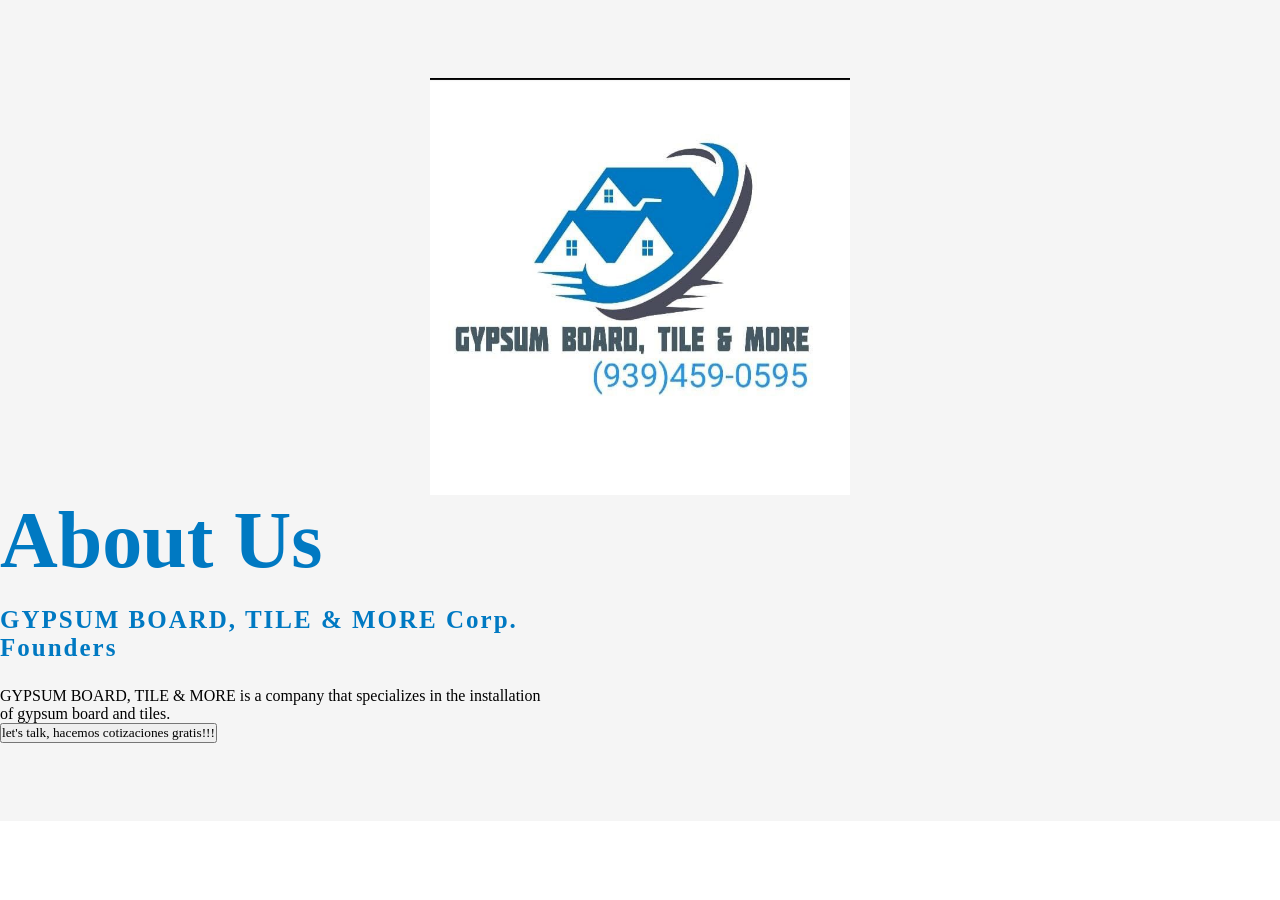
<file: about.html>
<!DOCTYPE html>
<html lang="en">
<head>
    <meta charset="UTF-8">
    <meta name="viewport" content="width=device-width, initial-scale=1.0">
    <title>About Us</title>
    <link rel="stylesheet" href="CSS/about.css">
</head>
<body>
    <section class="about">
        <div class="main">
            <img src="IMG/IMG-20250104-WA0001.jpg" alt="About Us">
        </div>
        <div class="about-text">
            <h1>About Us</h1>
            <h5>GYPSUM BOARD, TILE <span>& MORE Corp. Founders</span></h5>
            <p>GYPSUM BOARD, TILE & MORE is a company that specializes in the installation of gypsum board and tiles.</p>
        </div>
        <button type="button">let's talk, hacemos cotizaciones gratis!!!</button>
</body>
</html>
</file>
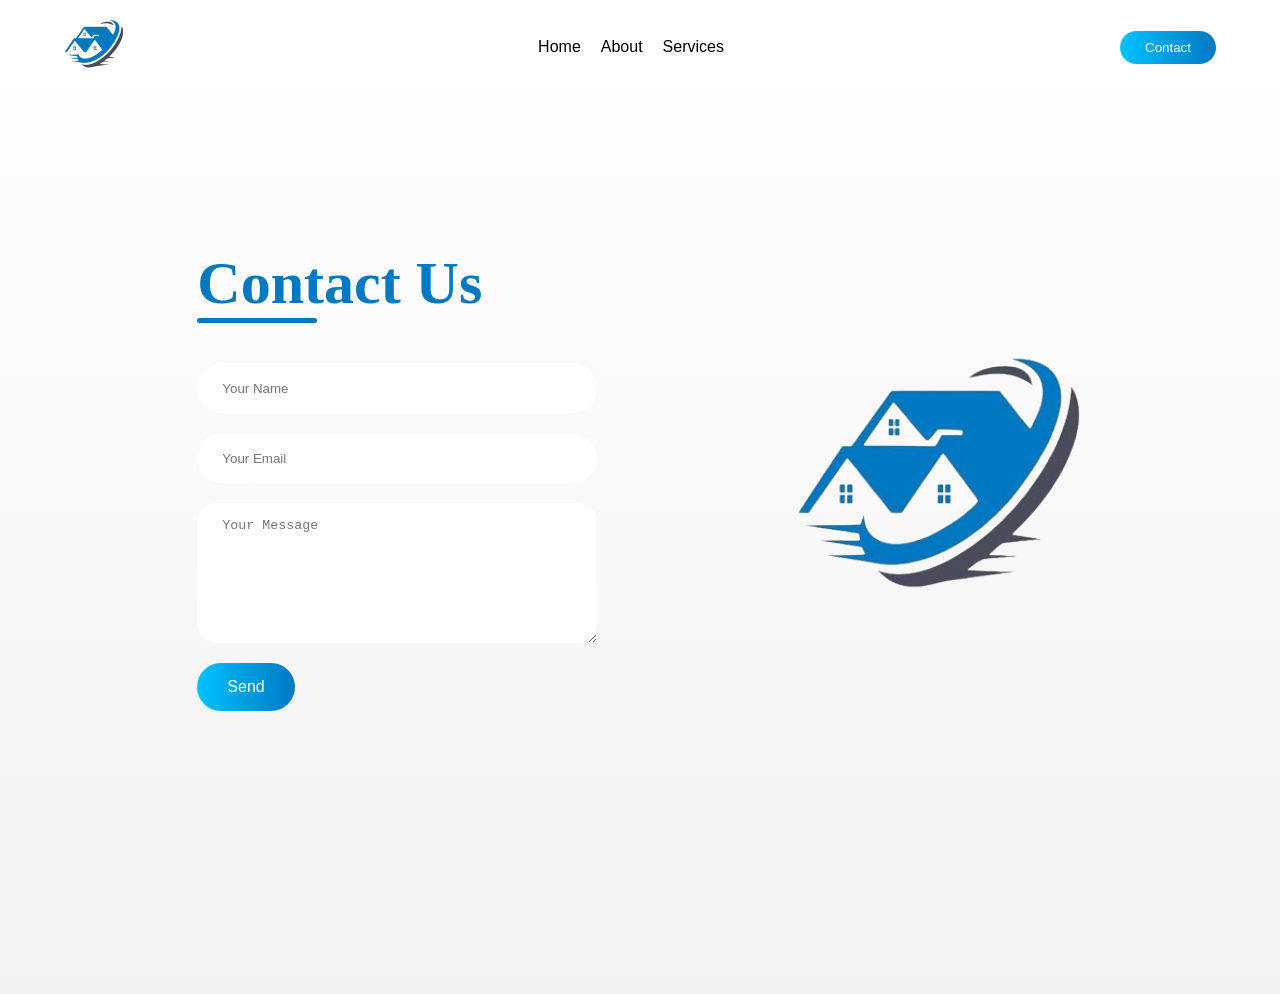
<file: contact.html>
<!DOCTYPE html>
<html lang="en">
<head>
    <meta charset="UTF-8">
    <meta name="viewport" content="width=device-width, initial-scale=1.0">
    <link rel="stylesheet" href="CSS/contact.css">
    <title>Contact Us</title>
</head>
<body>
    <header>
        <a href="index.html" class="logo">
            <img src="IMG/transperant_ico_resized.png" alt="Logo">
        </a>
        
            <nav>
                <ul class="nav_links">
                    <li><a href="index.html">Home</a></li>
                    <li><a href="about.html">About</a></li>
                    <li><a href="services.html">Services</a></li>
                </ul>
            </nav>
    
            <a class="cta" href="contact.html"><button>Contact</button></a>
        </header>
        
    <div class="contact-container">
        <form action="https://api.web3forms.com/submit" method="POST" class="contact-left">
            <input type="hidden" name="access_key" value="848b4993-a791-4ecd-9ce7-aaeb025a29ed">
            <div class="contact-left-title">
                <h2>Contact Us</h2>
                <hr>

            </div>
            <input type="text" name="name" placeholder="Your Name" class="contact-input" required>
            <input type="email" name="email" placeholder="Your Email" class="contact-input" required>
            <textarea name="message" placeholder="Your Message" class="contact-input" required></textarea>
            <button type="submit" class="contact-button">Send</button>

        </form>

        <div.contact-right>
            <img src="IMG/transperant_ico.png" alt="Contact Us" class="contact-image">

        </div>
</body>
</html>
</file>
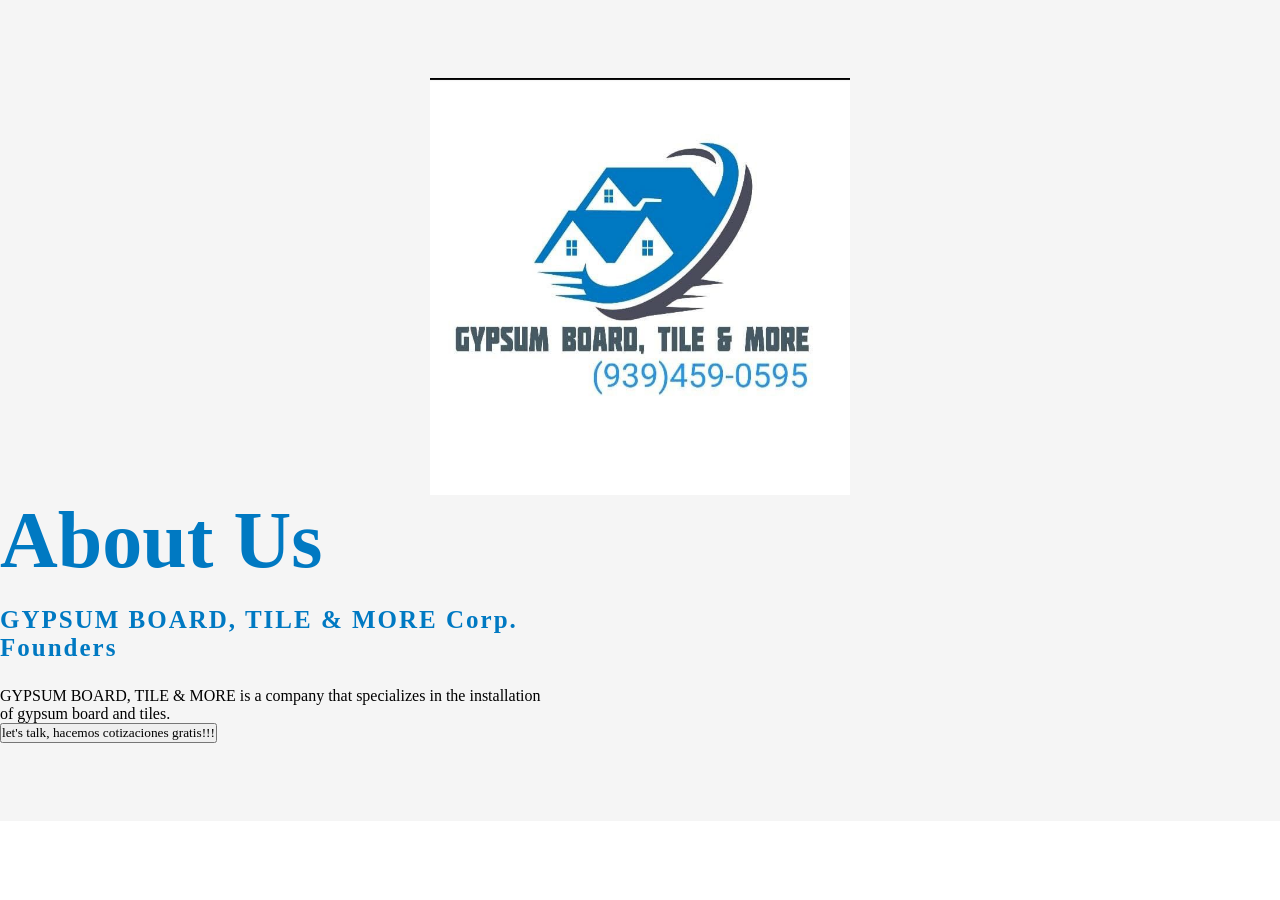
<file: HTML/about.html>
<!DOCTYPE html>
<html lang="en">
<head>
    <meta charset="UTF-8">
    <meta name="viewport" content="width=device-width, initial-scale=1.0">
    <title>About Us</title>
    <link rel="stylesheet" href="../CSS/about.css">
</head>
<body>
    <section class="about">
        <div class="main">
            <img src="../IMG/IMG-20250104-WA0001.jpg" alt="About Us">
        </div>
        <div class="about-text">
            <h1>About Us</h1>
            <h5>GYPSUM BOARD, TILE <span>& MORE Corp. Founders</span></h5>
            <p>GYPSUM BOARD, TILE & MORE is a company that specializes in the installation of gypsum board and tiles.</p>
        </div>
        <button type="button">let's talk, hacemos cotizaciones gratis!!!</button>
</body>
</html>
</file>
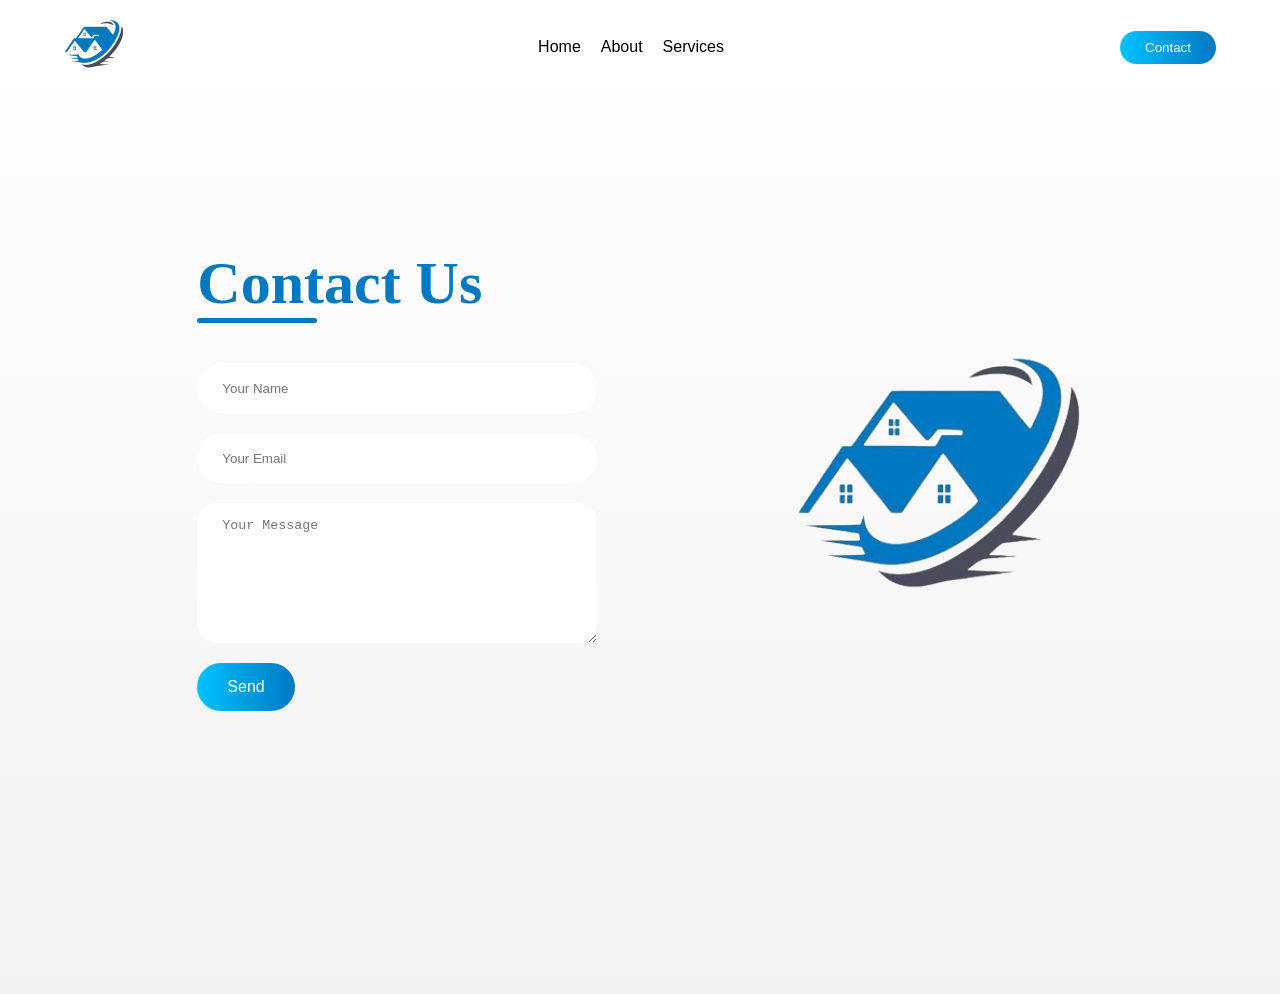
<file: HTML/contact.html>
<!DOCTYPE html>
<html lang="en">
<head>
    <meta charset="UTF-8">
    <meta name="viewport" content="width=device-width, initial-scale=1.0">
    <link rel="stylesheet" href="../CSS/contact.css">
    <title>Contact Us</title>
</head>
<body>
    <header>
        <a href="index.html" class="logo">
            <img src="../IMG/transperant_ico_resized.png" alt="Logo">
        </a>
        
            <nav>
                <ul class="nav_links">
                    <li><a href="index.html">Home</a></li>
                    <li><a href="about.html">About</a></li>
                    <li><a href="services.html">Services</a></li>
                </ul>
            </nav>
    
            <a class="cta" href="contact.html"><button>Contact</button></a>
        </header>
        
    <div class="contact-container">
        <form action="https://api.web3forms.com/submit" method="POST" class="contact-left">
            <input type="hidden" name="access_key" value="848b4993-a791-4ecd-9ce7-aaeb025a29ed">
            <div class="contact-left-title">
                <h2>Contact Us</h2>
                <hr>

            </div>
            <input type="text" name="name" placeholder="Your Name" class="contact-input" required>
            <input type="email" name="email" placeholder="Your Email" class="contact-input" required>
            <textarea name="message" placeholder="Your Message" class="contact-input" required></textarea>
            <button type="submit" class="contact-button">Send</button>

        </form>

        <div.contact-right>
            <img src="../IMG/transperant_ico.png" alt="Contact Us" class="contact-image">

        </div>
</body>
</html>
</file>
<file: CSS/about.css>
*{  
    padding: 0;
    margin: 0;
    font-family: 'Montserrat';
    box-sizing: border-box;
}

.about{
    width: 100%;
    padding: 78px 0px;
    background-color: whitesmoke;
}

.about img {
    height: auto;
    width: 420px;
}

.about-text {
    width: 550px;
}

.main {
    width: 1130px;
    max-width: 95%;
    margin: 0 auto;
    display: flex;
    align-items: center;
    justify-content: space-around;
}

.about-text h1 {
    font-size: 80px;
    text-transform: capitalize;
    color: #0079c2;
    margin-bottom: 20px;
}

.about-text h5{
    color: #0079c2;
    font-size: 25px;
    text-transform: capitalize;
    margin-bottom: 25px;
    letter-spacing: 2px;
}
</file>
<file: CSS/contact.css>
* {
    padding: 0;
    margin: 0;
    box-sizing: border-box;
}

body {
    font-family: 'Outfit';
    background: linear-gradient(white, #f2f2f2);
}

header {
    display: flex;
    justify-content: space-between; /* Ensures even spacing between logo, nav links, and button */
    align-items: center; /* Vertically centers all elements in the header */
    padding: 15px 5%; /* Adjusts spacing inside the header */
    background-color: white;
}

.logo {
    display: block; /* Makes the logo behave like a block for alignment */

    margin: 0;
}

.nav_links {
    list-style: none; /* Removes bullet points */
    display: flex; /* Aligns navigation items horizontally */
    align-items: center; /* Vertically centers the navigation links */
    gap: 20px; /* Adds spacing between navigation links */
    margin: 0; /* Removes any default margin on the list */
    padding-left: 18px; /* Removes any default padding on the list */
}

.nav_links li {
    display: inline-block; /* Ensures each list item behaves as an inline-block */
}

.nav_links li a {
    font-family: 'Montserrat', sans-serif;
    font-weight: 500;
    font-size: 16px;
    color: black;
    text-decoration: none;
    transition: color 0.3s ease; /* Smooth color transition on hover */
}

.nav_links li a:hover {
    color: #0079c2; /* Changes color on hover */
}

button {
    padding: 9px 25px;
    background: linear-gradient(270deg, #0079c2, #00c2ff);
    color: white;
    border: none;
    border-radius: 50px;
    cursor: pointer;
    transition: background-color 0.3s ease;
}

button:hover {
    background-color: linear-gradient(270deg, #00c2ff, #0079c2);
}

.contact-container {
    height: 100vh;
    display: flex;
    align-items: center;
    justify-content: space-evenly;
    padding-bottom: 10%;
}

.contact-left {
    display: flex;
    flex-direction: column;
    align-items: start;
    gap: 20px;
}

.contact-left-title {
    font: weight 600;
    color: #0079c2;
    font-size: 40px;
}

.contact-left-title hr {
    border: none;
    width: 120px;
    height: 5px;
    background-color: #0079c2;
    border-radius: 20px;
    margin-bottom: 20px;
}

.contact-input {
    width: 400px;
    height: 50px;
    border: none;
    outline: none;
    padding-left: 25px;
    font-weight: 500;
    color: #0079c2;
    border-radius: 50px;
}

.contact-left textarea {
    height: 140px;
    padding-top: 15px;
    border-radius: 20px;
}

.contact-input textarea {
    height: 140px;
    padding-top: 15px;
    border-radius: 20px;
}

.contact-input:focus {
    background: 2px solid #0079c2;
}

.contact-input:placeholder {
    color: #0079c2;
    font-weight: 500;
}

.contact-left button { 
    display: flex;
    align-items: center;
    padding: 15px 30px;
    font-size: 16px;
    color: white;
    gap: 10px;
    border: none;
    border-radius: 50px;
    background: linear-gradient(270deg, #0079c2, #00c2ff);
    cursor: pointer;
}

.contact-left button img {
    height: 15px;
    width: 20px;
}

.contact-right img {
    height: 500px;
    width: 500px;
}

@media (max-width:800px) {
    .contact-input{
        width: 80vw;
    }
    .contact-right{
        display: none;
    }
}
</file>
